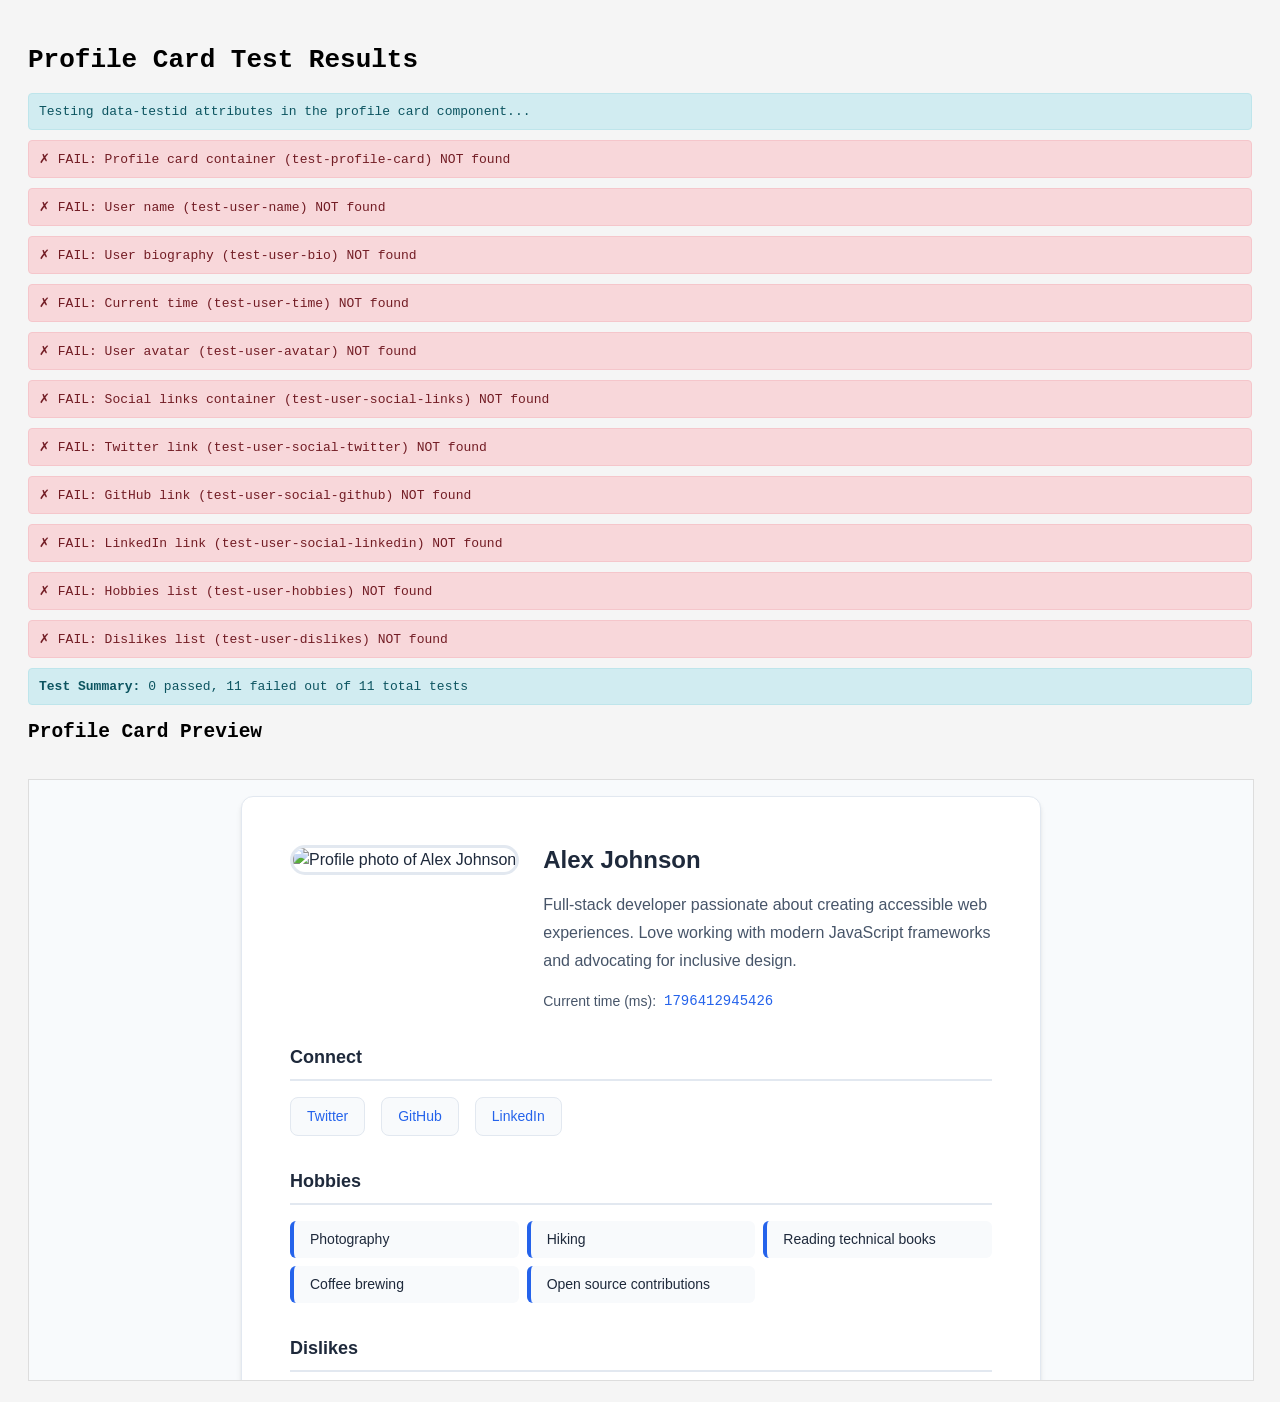
<file: test.html>
<!DOCTYPE html>
<html lang="en">
<head>
    <meta charset="UTF-8">
    <meta name="viewport" content="width=device-width, initial-scale=1.0">
    <title>Profile Card Test</title>
    <style>
        body {
            font-family: monospace;
            padding: 20px;
            background: #f5f5f5;
        }
        .test-result {
            margin: 10px 0;
            padding: 10px;
            border-radius: 4px;
        }
        .pass {
            background: #d4edda;
            color: #155724;
            border: 1px solid #c3e6cb;
        }
        .fail {
            background: #f8d7da;
            color: #721c24;
            border: 1px solid #f5c6cb;
        }
        .info {
            background: #d1ecf1;
            color: #0c5460;
            border: 1px solid #bee5eb;
        }
        iframe {
            width: 100%;
            height: 600px;
            border: 1px solid #ddd;
            margin-top: 20px;
        }
    </style>
</head>
<body>
    <h1>Profile Card Test Results</h1>
    <div id="test-results"></div>
    
    <h2>Profile Card Preview</h2>
    <iframe src="index.html" title="Profile Card Preview"></iframe>

    <script>
        // Test function to verify all required data-testid attributes
        function runTests() {
            const results = document.getElementById('test-results');
            const tests = [
                { id: 'test-profile-card', name: 'Profile card container' },
                { id: 'test-user-name', name: 'User name' },
                { id: 'test-user-bio', name: 'User biography' },
                { id: 'test-user-time', name: 'Current time' },
                { id: 'test-user-avatar', name: 'User avatar' },
                { id: 'test-user-social-links', name: 'Social links container' },
                { id: 'test-user-social-twitter', name: 'Twitter link' },
                { id: 'test-user-social-github', name: 'GitHub link' },
                { id: 'test-user-social-linkedin', name: 'LinkedIn link' },
                { id: 'test-user-hobbies', name: 'Hobbies list' },
                { id: 'test-user-dislikes', name: 'Dislikes list' }
            ];

            let passCount = 0;
            let failCount = 0;

            // Add info about testing approach
            results.innerHTML += '<div class="test-result info">Testing data-testid attributes in the profile card component...</div>';

            tests.forEach(test => {
                const element = document.querySelector(`[data-testid="${test.id}"]`);
                const testDiv = document.createElement('div');
                testDiv.className = 'test-result';
                
                if (element) {
                    testDiv.className += ' pass';
                    testDiv.textContent = `✓ PASS: ${test.name} (${test.id}) found`;
                    passCount++;
                } else {
                    testDiv.className += ' fail';
                    testDiv.textContent = `✗ FAIL: ${test.name} (${test.id}) NOT found`;
                    failCount++;
                }
                
                results.appendChild(testDiv);
            });

            // Summary
            const summary = document.createElement('div');
            summary.className = 'test-result info';
            summary.innerHTML = `<strong>Test Summary:</strong> ${passCount} passed, ${failCount} failed out of ${tests.length} total tests`;
            results.appendChild(summary);

            // Time functionality test
            setTimeout(() => {
                const timeElement = document.querySelector('[data-testid="test-user-time"]');
                if (timeElement) {
                    const timeValue = parseInt(timeElement.textContent);
                    const currentTime = Date.now();
                    const timeDiff = Math.abs(timeValue - currentTime);
                    
                    const timeTest = document.createElement('div');
                    if (timeDiff < 5000) { // Within 5 seconds
                        timeTest.className = 'test-result pass';
                        timeTest.textContent = `✓ PASS: Time value (${timeValue}) is current (diff: ${timeDiff}ms)`;
                    } else {
                        timeTest.className = 'test-result fail';
                        timeTest.textContent = `✗ FAIL: Time value (${timeValue}) is not current (diff: ${timeDiff}ms)`;
                    }
                    results.appendChild(timeTest);
                }
            }, 1000);
        }

        // Run tests when page loads
        window.addEventListener('load', runTests);
    </script>
</body>
</html>
</file>
